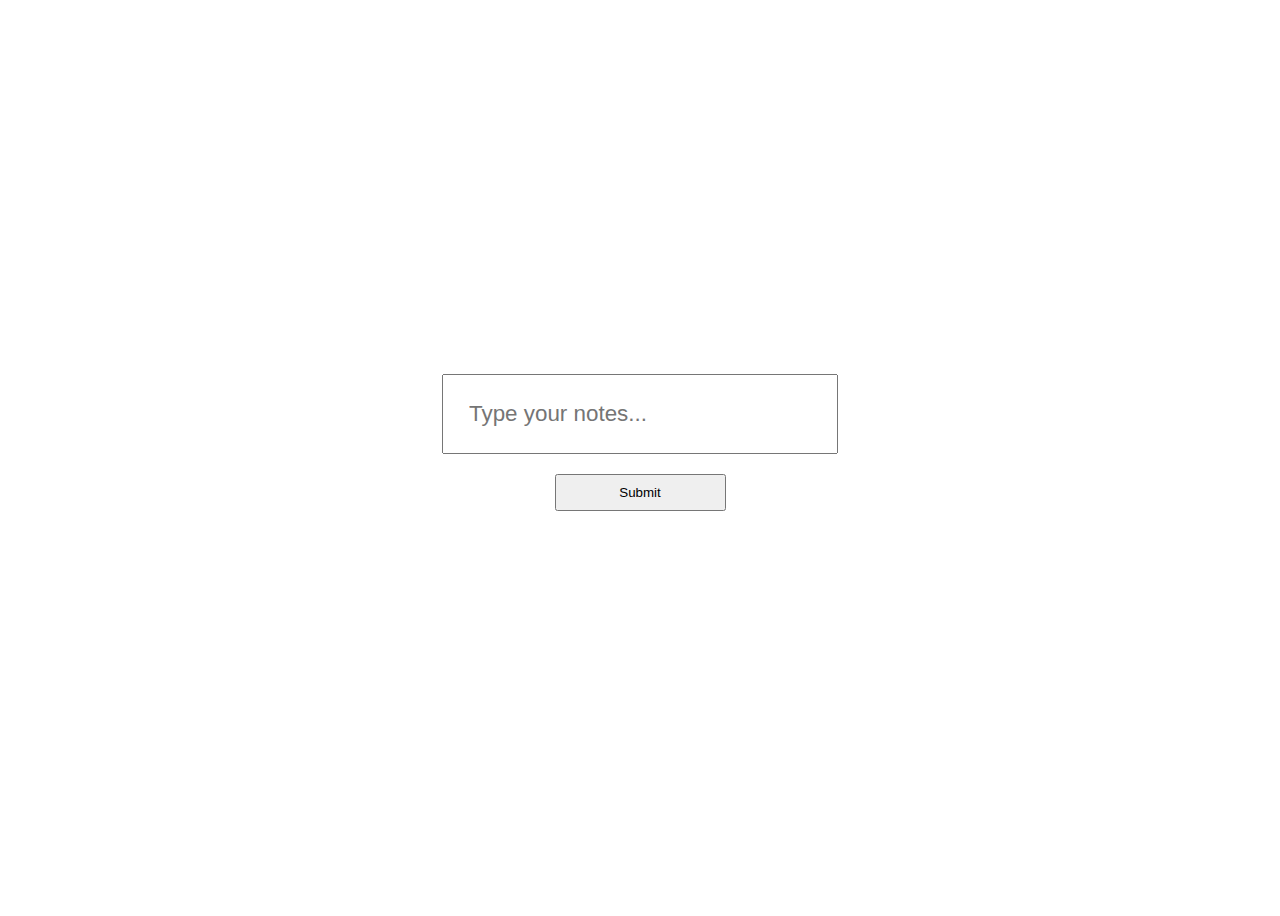
<file: Mock-Test-3/DOM project-2/index.html>
<!DOCTYPE html>
<html lang="en">

<head>
    <meta charset="UTF-8">
    <meta name="viewport" content="width=device-width, initial-scale=1.0">
    <title>Document</title>
    <link rel="stylesheet" href="./style.css">
</head>

<body>
    <main>
        <input type="text" placeholder="Type your notes..." id="input">
        <input type="submit" value="Submit" id="submit">
        <ul id="note"></ul>
    </main>
    <script src="./script.js"></script>
</body>

</html>
</file>
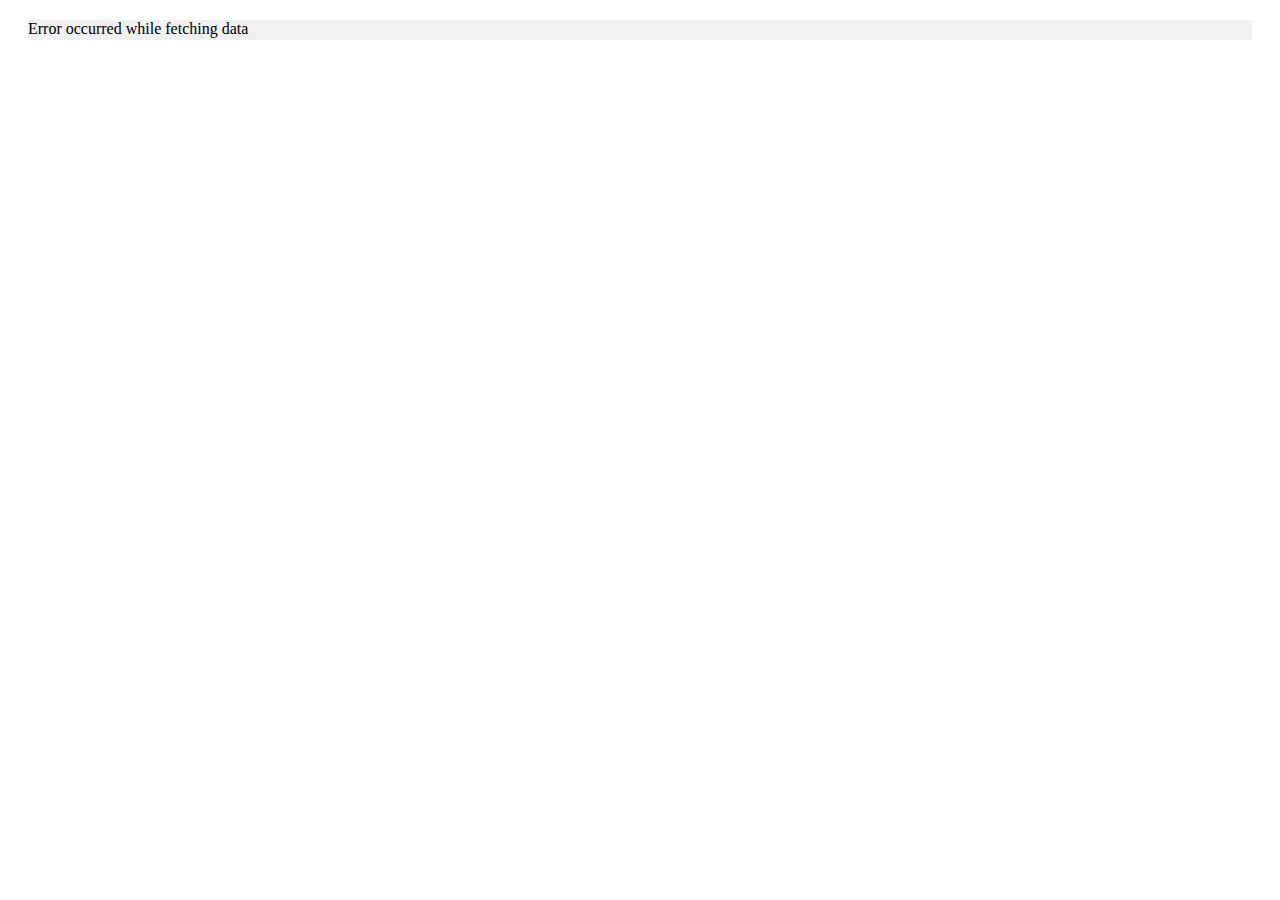
<file: Mock-Test-3/DOM project-3/index.html>
<!DOCTYPE html>
<html lang="en">

<head>
    <meta charset="UTF-8">
    <meta name="viewport" content="width=device-width, initial-scale=1.0">
    <title>Document</title>
    <link rel="stylesheet" href="./style.css">
</head>

<body>
    <main>
        <div id="loader"></div>
        <ul id="data-list"></ul>
    </main>
    <script src="./script.js"></script>
</body>

</html>
</file>
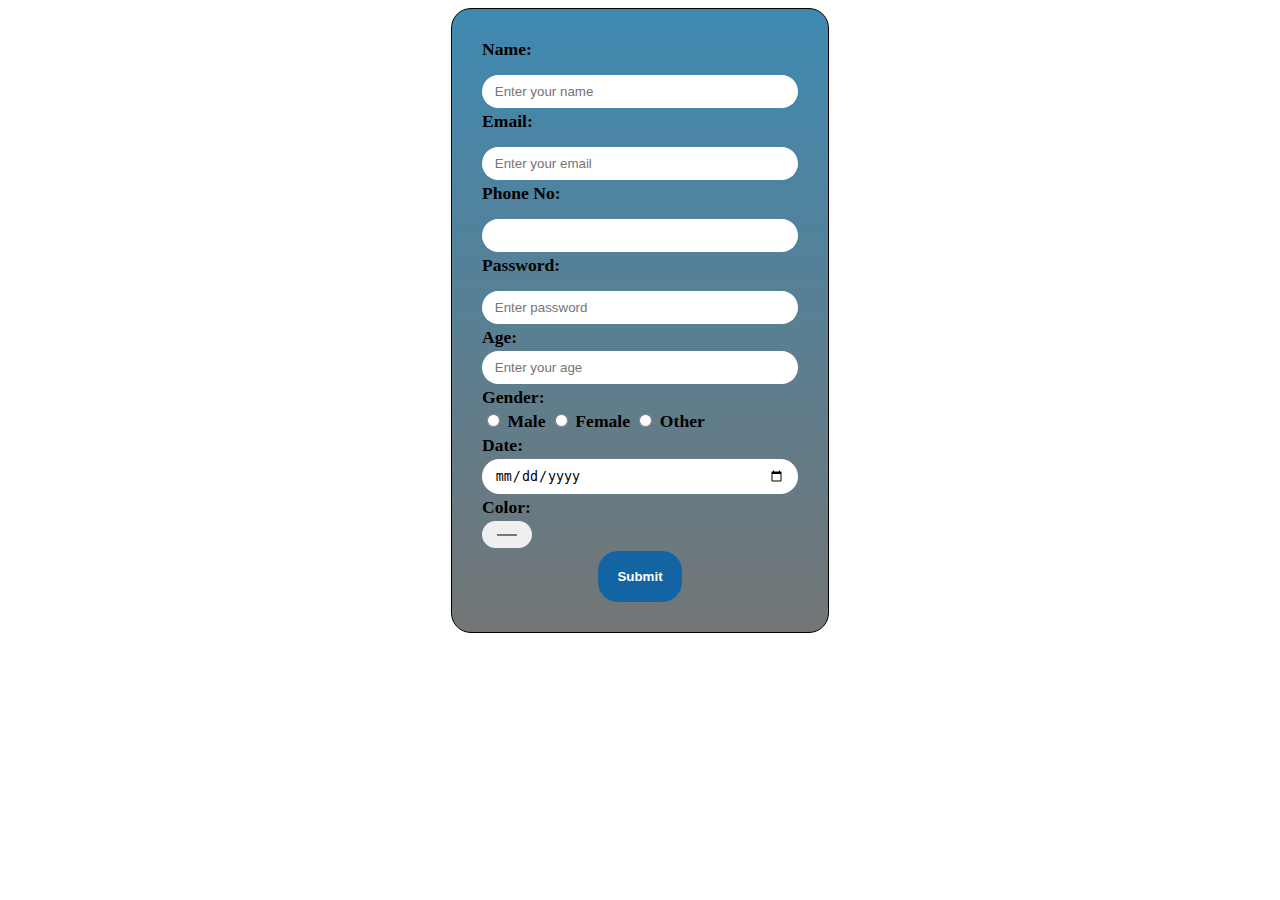
<file: Mock-Test-3/DOM project-5/index.html>
<!DOCTYPE html>
<html lang="en">

<head>
    <meta charset="UTF-8">
    <meta name="viewport" content="width=device-width, initial-scale=1.0">
    <title>Document</title>
    <link rel="stylesheet" href="./style.css">
</head>

<body>
    <div>
        <form class="form" id="myForm">
            <!-- name -->
            <label for="name">Name:</label>
            <input type="text" id="name" placeholder="Enter your name">
            <!-- email -->
            <label for="email">Email:</label>
            <input type="email" id="email" placeholder="Enter your email">
            <!-- phone number -->
            <label for="phoneNo">Phone No:</label>
            <input type="tel" id="phone">
            <!-- password -->
            <label for="password">Password:</label>
            <input type="password" id="password" placeholder="Enter password">
            <!-- age -->
            <label for="age">Age:</label>
            <input type="number" name="age" id="age" placeholder="Enter your age">
            <!-- gender -->
            <label for="gender">Gender:</label>
            <div class="gender">
                <label>
                    <input type="radio" name="gender" value="male">
                    <span class="circle">Male</span>
                </label>
                <label>
                    <input type="radio" name="gender" value="female">
                    <span class="circle">Female</span>
                </label>
                <label>
                    <input type="radio" name="gender" value="other">
                    <span class="circle">Other</span>
                </label>
            </div>
            <!-- date -->
            <label for="date">Date:</label>
            <input type="date" name="date" id="date">
            <!-- color picker -->
            <label for="color-picker">Color:</label>
            <input type="color" id="color">
            <!-- submit -->
            <input type="submit" value="Submit" id="submit">
        </form>
    </div>
    <script src="./nameValidation.js"></script>
    <script src="./emailValidator.js"></script>
    <script src="./phone.js"></script>
    <script src="./password.js"></script>
    <script src="./age.js"></script>
    <script src="./gender.js"></script>
    <script src="./date.js"></script>
    <script src="./color.js"></script>
    <script>
    document.getElementById("myForm").addEventListener("submit", function(event) {
        if (!validateName() || !validateEmail() || !validatePhoneNumber() || !validatePassword() || !validateAge() || !validateGender() || !validateDate() || !validateColor()) {
            event.preventDefault(); // Prevent form submission if any validation fails
        }
    });
    </script>
</body>

</html>
</file>
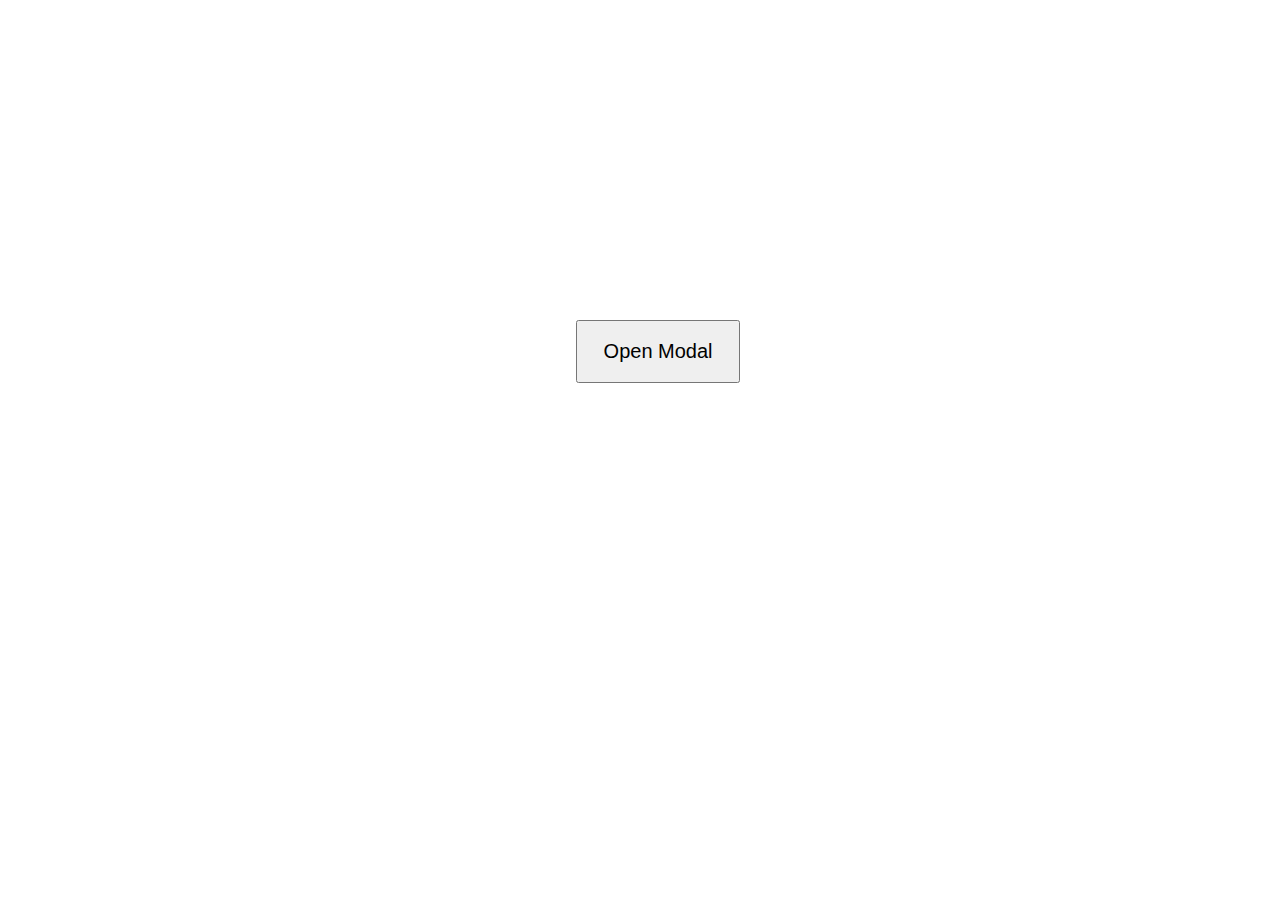
<file: Mock-Test-3/DOM project-6/index.html>
<!DOCTYPE html>
<html lang="en">

<head>
    <meta charset="UTF-8">
    <meta name="viewport" content="width=device-width, initial-scale=1.0">
    <title>Document</title>
    <link rel="stylesheet" href="./style.css">
</head>

<body>
    <button id="openModalBtn">Open Modal</button>
    <div id="myModal" class="modal">
        <div class="modal-content">
            <span class="close">&times;</span>
            <h2>Modal Window</h2>
            <p>This is a modal window.</p>
        </div>
    </div>
    <script src="./script.js"></script>
</body>

</html>
</file>
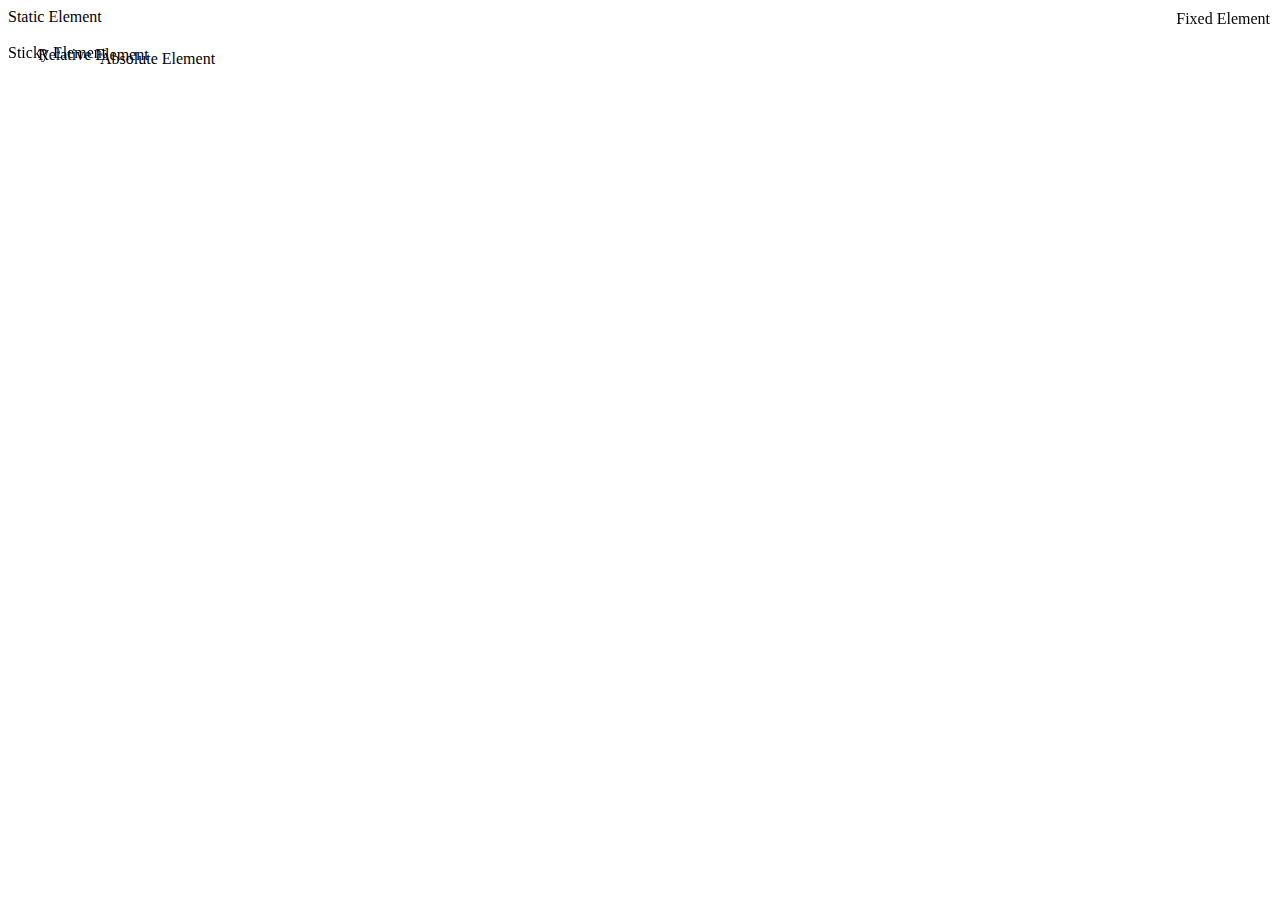
<file: Mock-Test-2/Q1.html>
<!DOCTYPE html>
<html lang="en">

<head>
    <meta charset="UTF-8">
    <meta name="viewport" content="width=device-width, initial-scale=1.0">
    <title>CSS Positions</title>
    <style>
        /* Static Position */
        .static-element {
            position: static;
            /* Default position */
        }

        /* Relative Position */
        .relative-element {
            position: relative;
            /* Position relative to its normal position */
            top: 20px;
            /* Move the element 20 pixels down from its normal position */
            left: 30px;
            /* Move the element 30 pixels to the right from its normal position */
        }

        /* Absolute Position */
        .absolute-element {
            position: absolute;
            /* Position relative to its nearest positioned ancestor */
            top: 50px;
            /* Position the element 50 pixels from the top of the nearest positioned ancestor */
            left: 100px;
            /* Position the element 100 pixels from the left of the nearest positioned ancestor */
        }

        /* Fixed Position */
        .fixed-element {
            position: fixed;
            /* Position relative to the browser window */
            top: 10px;
            /* Position the element 10 pixels from the top of the browser window */
            right: 10px;
            /* Position the element 10 pixels from the right of the browser window */
        }

        /* Sticky Position */
        .sticky-element {
            position: sticky;
            /* Position as relative until the threshold is reached, then becomes fixed */
            top: 50px;
            /* Position the element 50 pixels from the top of its containing block */
        }
    </style>
</head>

<body>
    <!-- Static Position -->
    <div class="static-element">Static Element</div>

    <!-- Relative Position -->
    <div class="relative-element">Relative Element</div>

    <!-- Absolute Position -->
    <div class="absolute-element">Absolute Element</div>

    <!-- Fixed Position -->
    <div class="fixed-element">Fixed Element</div>

    <!-- Sticky Position -->
    <div class="sticky-element">Sticky Element</div>
</body>

</html>
</file>
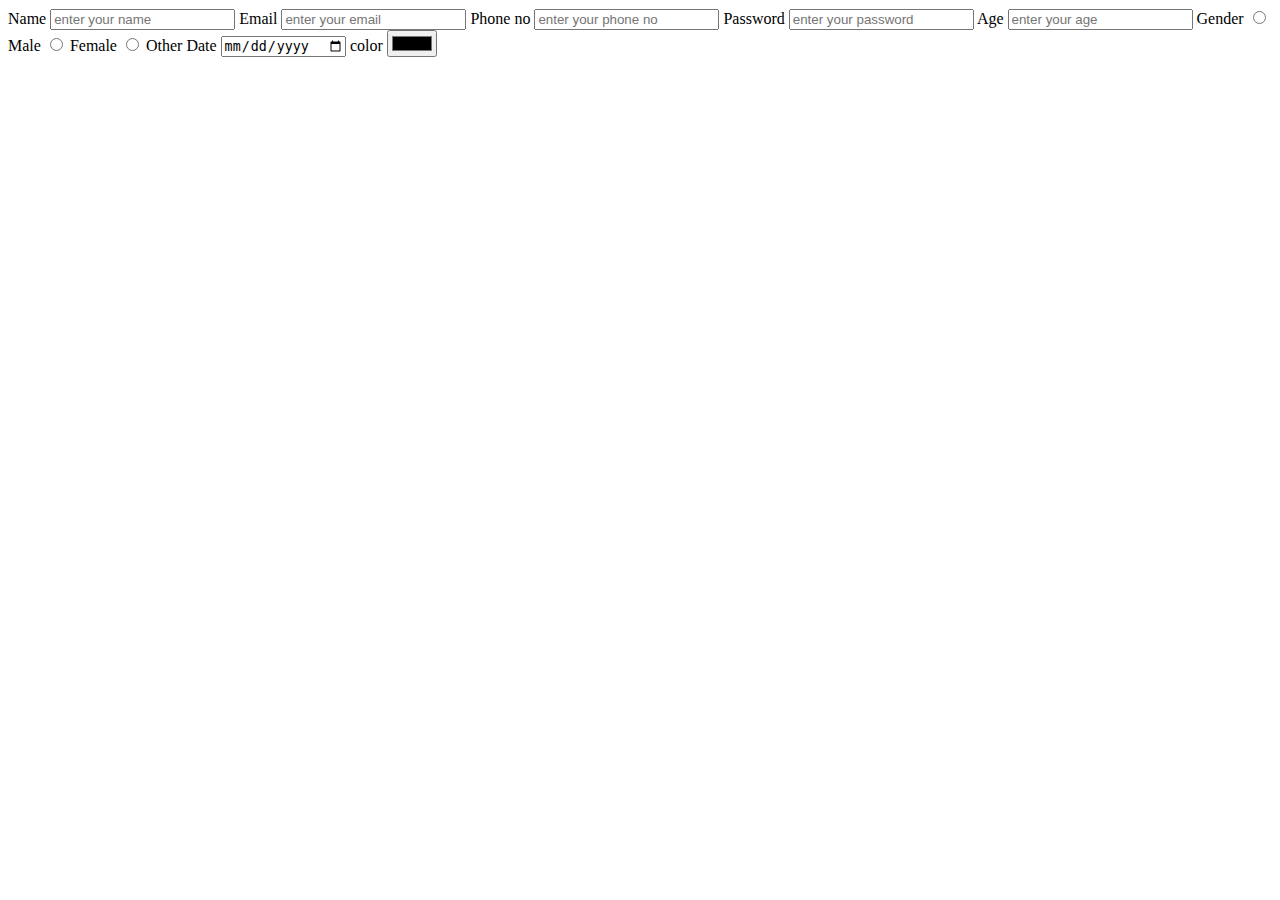
<file: Mock-Test-2/Q2.html>
<!DOCTYPE html>
<html lang="en">

<head>
    <meta charset="UTF-8">
    <meta name="viewport" content="width=device-width, initial-scale=1.0">
    <title>Form</title>
</head>

<body>
    <form>
        <!-- name -->
        <label for="name">Name</label>
        <input type="text" id="name" placeholder="enter your name">

        <!-- email -->
        <label for="email">Email</label>
        <input type="email" id="email" placeholder="enter your email">

        <!-- phone no -->
        <label for="phone">Phone no</label>
        <input type="tel" id="phone" placeholder="enter your phone no">

        <!-- password -->
        <label for="password">Password</label>
        <input type="password" id="password" placeholder="enter your password">

        <!-- age -->
        <label for="age">Age</label>
        <input type="number" id="age" placeholder="enter your age">

        <!-- Gender -->
        <label for="gender">Gender</label>
        <input type="radio" id="gender-male" name="gender" value="male">
        <label for="gender-male">Male</label>
        <input type="radio" id="gender-female" name="gender" value="female">
        <label for="gender-female">Female</label>
        <input type="radio" id="gender-other" name="gender" value="other">
        <label for="gender-other">Other</label>

        <!-- date -->
        <label for="date">Date</label>
        <input type="date" id="date" placeholder="enter date">

        <!-- color -->
        <label for="color">color</label>
        <input type="color" name="color" id="color">
    </form>
</body>

</html>
</file>
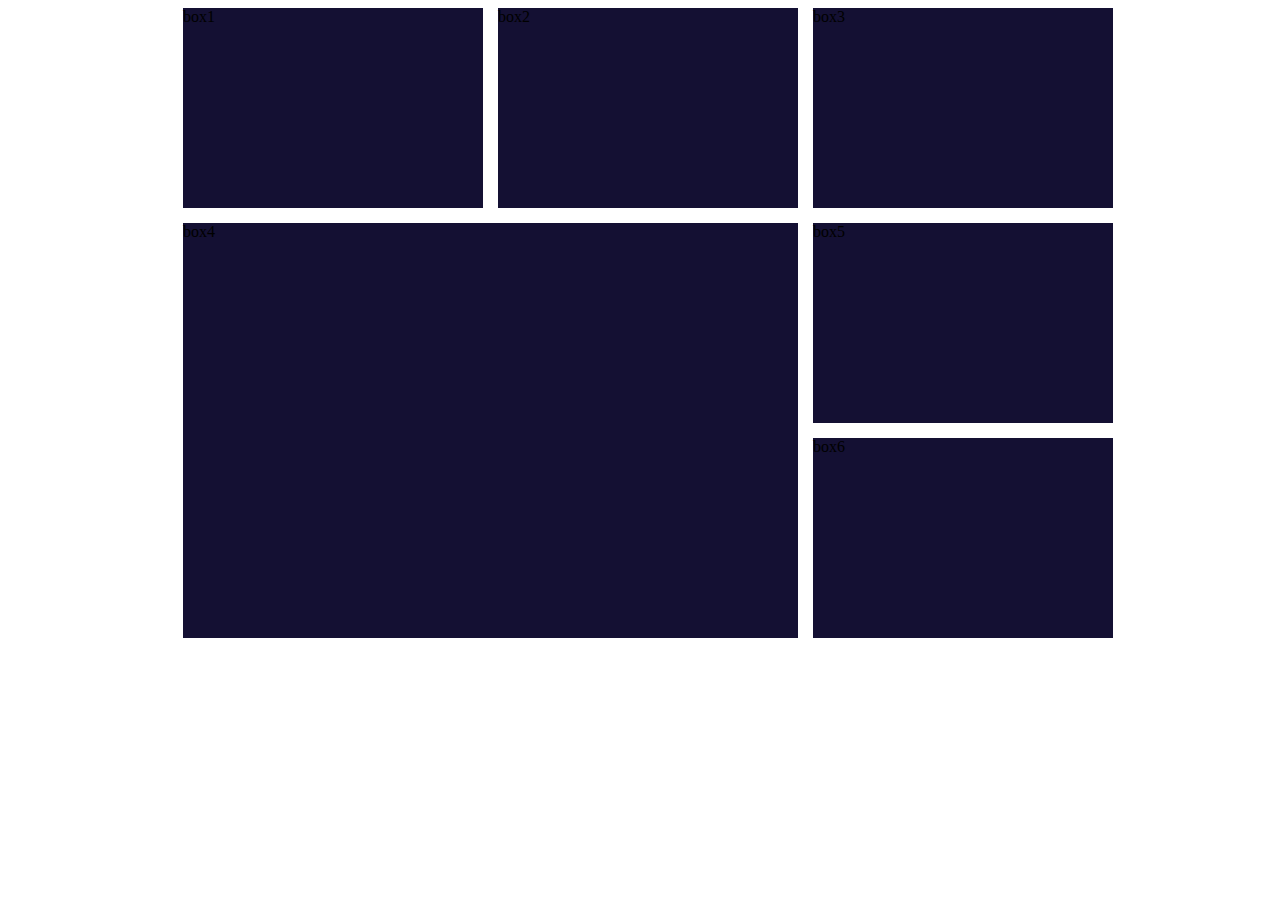
<file: Mock-Test-2/Q5.html>
<!DOCTYPE html>
<html lang="en">

<head>
    <meta charset="UTF-8">
    <meta name="viewport" content="width=device-width, initial-scale=1.0">
    <title>Grid</title>
    <style>
        body {
            overflow: hidden;
        }

        .container {
            overflow: hidden;
            justify-content: center;
            height: 100vh;
            width: 100vw;
            gap: 15px;
            display: grid;
            grid-template-columns: repeat(3, 300px);
            /* Creates three equal-sized columns */
            grid-template-rows: repeat(3, 200px);
            /* Creates three equal-sized rows */
        }

        .box {
            background: #141033;
            /* Sets the background color of the boxes */
        }

        .box4 {
            grid-row-start: 2;
            grid-row-end: 4;
            grid-column-start: 1;
            grid-column-end: 3;
        }
    </style>
</head>

<body>
    <div class="container">
        <div class="box box1">box1</div>
        <div class="box box2">box2</div>
        <div class="box box3">box3</div>
        <div class="box box4">box4</div>
        <div class="box box5">box5</div>
        <div class="box box6">box6</div>
    </div>
</body>

</html>
</file>
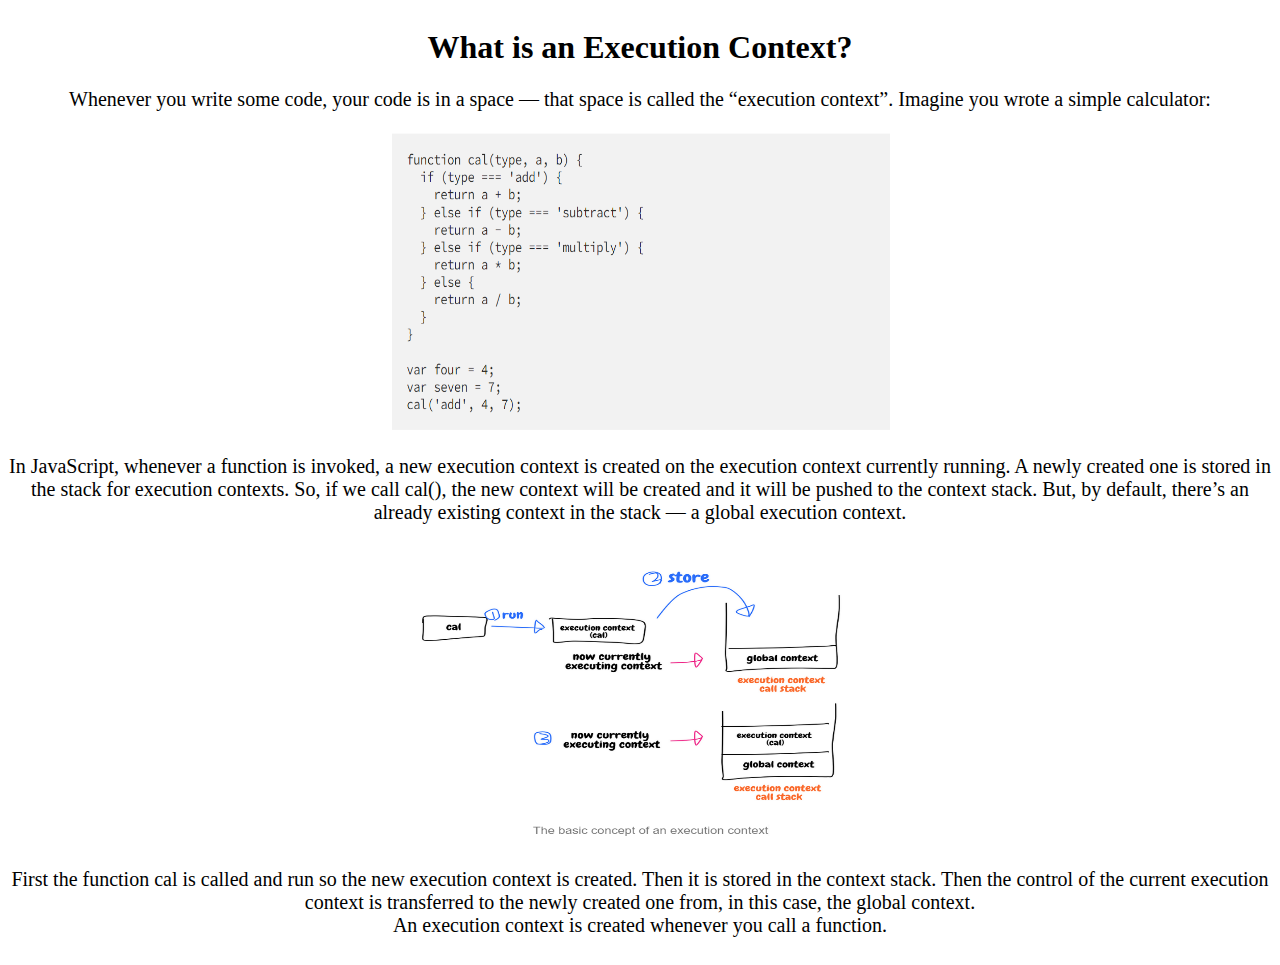
<file: Mock-Test-2/Q3/Q3.html>
<!DOCTYPE html>
<html lang="en">
<head>
    <meta charset="UTF-8">
    <meta name="viewport" content="width=device-width, initial-scale=1.0">
    <title>Execution context</title>

    <style>
        body {
            display: flex;
            text-align: center;
            justify-content: center;
            
        }
        
        img{
            
            height: 300px;
            width: 500px;
        }

        p {
            font-size: 20px;
        }
    </style>
</head>
<body>

    <div class="container"> <h1>What is an Execution Context?</h1>

        <p>Whenever you write some code, your code is in a space — that space is called the “execution context”. Imagine you wrote a simple calculator:
    
          <div><img src="./codeimg.png" alt="codeexample imgae"></div>  
         
            <p>In JavaScript, whenever a function is invoked, a new execution context is created on the execution context currently running. A newly created one is stored in the stack for execution contexts.
            So, if we call cal(), the new context will be created and it will be pushed to the context stack. But, by default, there’s an already existing context in the stack — a global execution context.
        </p>

    <img src="./executionimg.png" alt="execution Context image">

        <p>First the function cal is called and run so the new execution context is created. Then it is stored in the context stack. Then the control of the current execution context is transferred to the newly created one from, in this case, the global context. <br> An execution context is created whenever you call a function. </p>
        
    </div>
   
</body>
</html>
</file>
<file: Mock-Test-3/DOM project-2/style.css>
body{
	height: 100vh;
	display: flex;
	flex-direction: column;
}

main{
	margin: auto;
	display: flex;
	flex-direction: column;
	align-items: center;
	justify-content: center;
}

#input{
	width: 100%;
	padding: 25px;
	margin-bottom: 20px;
	font-size: 1.4em;
}

#submit{
	width: 50%;
	padding: 1vh 1vw;
}
</file>
<file: Mock-Test-3/DOM project-3/style.css>
#loader {
  width: 100%;
  height: 100px;
  background-color: #f0f0f0;
  animation: loading 1s infinite ease-in-out;
}

@keyframes loading {
  0% {
    background-position: -200px 0;
  }
  100% {
    background-position: calc(200px + 100%) 0;
  }
}

#data-list {
  list-style: none;
  padding: 0;
}

#data-list li {
  margin-bottom: 10px;
  background-color: #f0f0f0;
  height: 20px;
}

/* Additional styling for demonstration purposes */
main {
  margin: 20px;
}
</file>
<file: Mock-Test-3/DOM project-5/style.css>
.form {
    display: grid;
    grid-template-rows: repeat(8, 1fr);
    grid-template-columns: 1fr;
    gap: 3px;
    width: 25%;
    margin: auto;
    border: 1px solid black;
    padding: 30px;
    border-radius: 20px;
    background: linear-gradient(to bottom, #3f89b1, #737676);
}

input {
    padding: 1vh 1vw;
    border-radius: 20px;
    border: none;
}

label {
    font-size: 1.1em;
    font-weight: bold;
}

#submit {
    width: fit-content;
    margin: auto;
    padding: 2vh 1.5vw;
    font-weight: bold;
    background: rgb(18, 100, 163);
    color: white;
}

#color-picker {
    width: 20%;
    padding: 0;
    border-radius: 0px;
}
</file>
<file: Mock-Test-3/DOM project-6/style.css>
body {
  margin: 0;
  padding: 0;
}

#openModalBtn{
  margin-left: 45%;
  margin-top: 25%;
  padding: 2vh 2vw;
  font-size: 20px;
}

.modal {
  display: none;
  position: fixed;
  z-index: 999;
  left: 0;
  top: 0;
  width: 100%;
  height: 100%;
  overflow: auto;
  background-color: rgba(0, 0, 0, 0.5);
}

.modal-content {
  background-color: #fefefe;
  margin: 10% auto;
  padding: 20px;
  border: 1px solid #888;
  width: 80%;
  max-width: 600px;
}

.close {
  color: #aaa;
  float: right;
  font-size: 28px;
  font-weight: bold;
  cursor: pointer;
}

.close:hover,
.close:focus {
  color: black;
  text-decoration: none;
  cursor: pointer;
}
</file>
